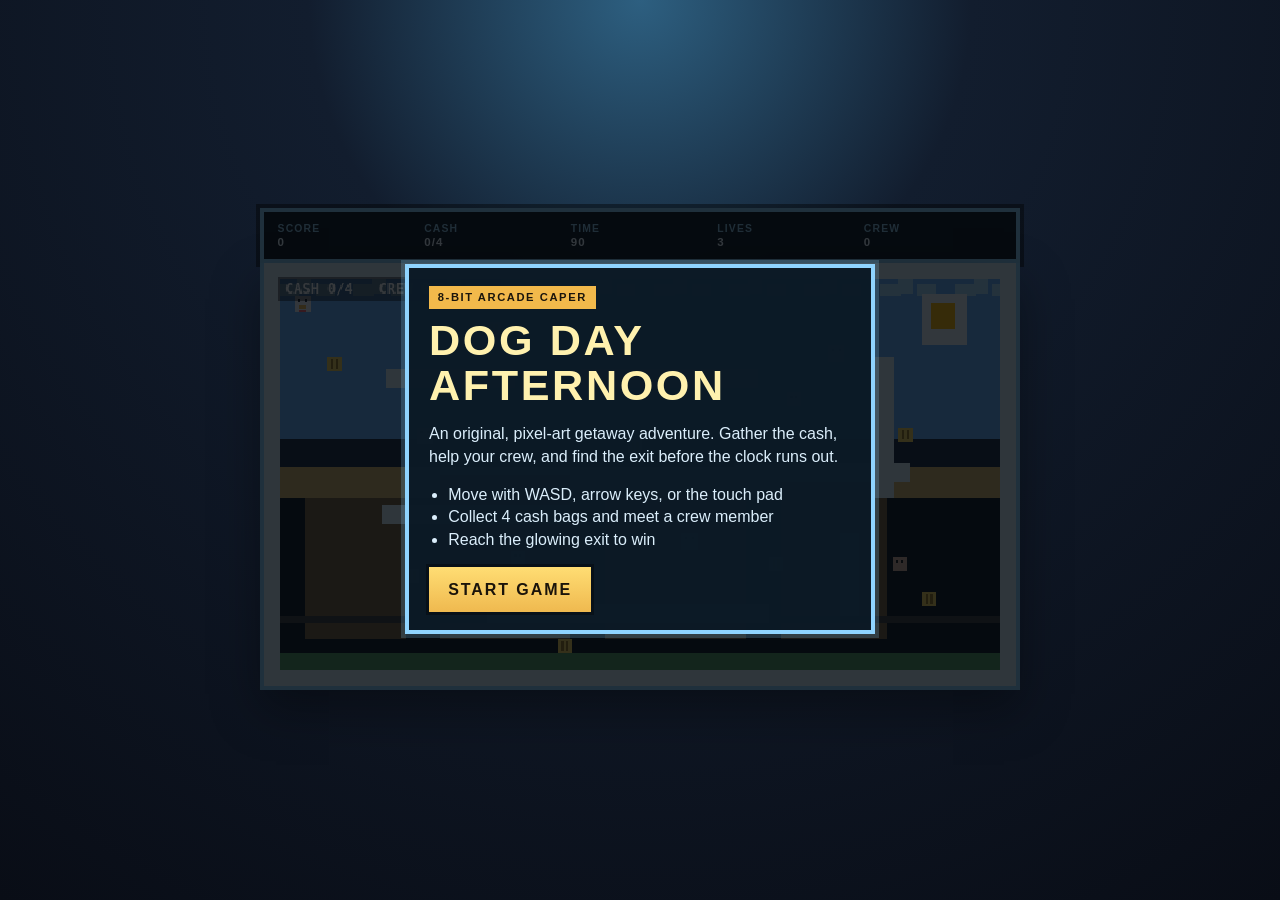
<file: index.html>
<!DOCTYPE html>
<html lang="en">
  <head>
    <meta charset="UTF-8" />
    <meta name="viewport" content="width=device-width, initial-scale=1.0, viewport-fit=cover" />
    <meta name="theme-color" content="#101e32" />
    <title>Dog Day Afternoon — 8-Bit Arcade</title>
    <link rel="stylesheet" href="style.css" />
  </head>
  <body>
    <main class="game-shell">
      <header class="hud" aria-label="Game status">
        <div><span class="label">Score</span><span id="score">0</span></div>
        <div><span class="label">Cash</span><span id="cash">0/4</span></div>
        <div><span class="label">Time</span><span id="timer">90</span></div>
        <div><span class="label">Lives</span><span id="lives">3</span></div>
        <div><span class="label">Crew</span><span id="hostages">0</span></div>
      </header>

      <canvas id="game" width="640" height="360" aria-label="Dog Day Afternoon 8-bit arcade game"></canvas>

      <nav class="touch-controls" aria-label="Touch movement controls">
        <button class="touch-key up" data-key="ArrowUp" aria-label="Move up">▲</button>
        <button class="touch-key left" data-key="ArrowLeft" aria-label="Move left">◀</button>
        <button class="touch-key down" data-key="ArrowDown" aria-label="Move down">▼</button>
        <button class="touch-key right" data-key="ArrowRight" aria-label="Move right">▶</button>
      </nav>

      <div id="overlay" class="overlay visible">
        <section class="panel">
          <div class="panel-tag">8-BIT ARCADE CAPER</div>
          <h1>Dog Day<br />Afternoon</h1>
          <p>An original, pixel-art getaway adventure. Gather the cash, help your crew, and find the exit before the clock runs out.</p>
          <ul>
            <li>Move with WASD, arrow keys, or the touch pad</li>
            <li>Collect 4 cash bags and meet a crew member</li>
            <li>Reach the glowing exit to win</li>
          </ul>
          <button id="startBtn">Start Game</button>
        </section>
      </div>
    </main>
    <script src="game.js"></script>
  </body>
</html>
</file>
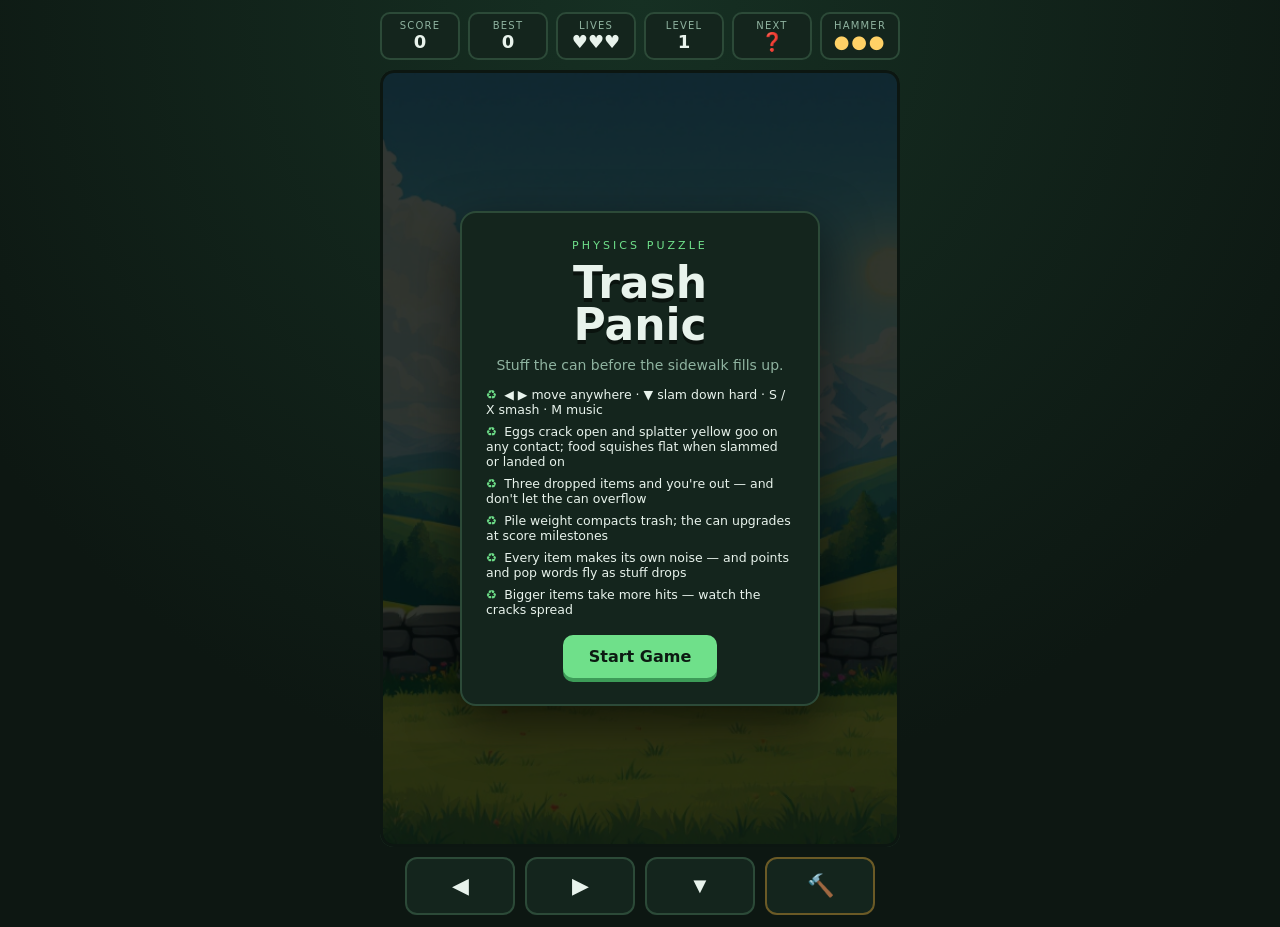
<file: trash-panic/index.html>
<!DOCTYPE html>
<html lang="en">
  <head>
    <meta charset="UTF-8" />
    <meta name="viewport" content="width=device-width, initial-scale=1.0, viewport-fit=cover" />
    <meta name="theme-color" content="#12251c" />
    <title>Trash Panic — Eco Smash</title>
    <link rel="stylesheet" href="style.css" />
  </head>
  <body>
    <main class="game-shell">
      <header class="hud" aria-label="Game status">
        <div><span class="label">Score</span><span id="score">0</span></div>
        <div><span class="label">Best</span><span id="best">0</span></div>
        <div><span class="label">Lives</span><span id="lives">♥♥♥</span></div>
        <div><span class="label">Level</span><span id="level">1</span></div>
        <div><span class="label">Next</span><span id="next">❓</span></div>
        <div><span class="label">Hammer</span><span id="hammer">●●●</span></div>
      </header>

      <div class="stage">
        <canvas id="game" width="480" height="720" aria-label="Trash Panic eco smash puzzle game"></canvas>

        <div id="overlay" class="overlay visible">
          <section class="panel">
            <div class="panel-tag">PHYSICS PUZZLE</div>
            <h1>Trash<br />Panic</h1>
            <p id="overlayText">Stuff the can before the sidewalk fills up.</p>
            <ul id="overlayHelp">
              <li>◀ ▶ move anywhere · ▼ slam down hard · S / X smash · M music</li>
              <li>Eggs crack open and splatter yellow goo on any contact; food squishes flat when slammed or landed on</li>
              <li>Three dropped items and you're out — and don't let the can overflow</li>
              <li>Pile weight compacts trash; the can upgrades at score milestones</li>
              <li>Every item makes its own noise — and points and pop words fly as stuff drops</li>
              <li>Bigger items take more hits — watch the cracks spread</li>
            </ul>
            <button id="startBtn">Start Game</button>
          </section>
        </div>
      </div>

      <nav class="touch-controls" aria-label="Touch controls">
        <button class="touch-key" data-key="ArrowLeft" aria-label="Move left">◀</button>
        <button class="touch-key" data-key="ArrowRight" aria-label="Move right">▶</button>
        <button class="touch-key" data-key="ArrowDown" aria-label="Slam down">▼</button>
        <button class="touch-key smash" data-key="KeyS" aria-label="Smash with hammer">🔨</button>
      </nav>
    </main>

    <script src="matter.min.js"></script>
    <script src="game.js"></script>
  </body>
</html>
</file>
<file: style.css>
* { box-sizing: border-box; }

html, body {
  margin: 0;
  min-height: 100%;
  background: radial-gradient(circle at top, #2d5f80 0%, #121d2e 30%, #090d16 100%);
  color: #edf7ff;
  font-family: "Trebuchet MS", "Segoe UI", sans-serif;
}

body {
  min-height: 100vh;
  min-height: 100dvh;
  display: grid;
  place-items: center;
  padding: max(10px, env(safe-area-inset-top)) 10px max(12px, env(safe-area-inset-bottom));
}

.game-shell {
  position: relative;
  width: min(94vw, 760px);
  margin: auto;
}

.hud {
  display: grid;
  grid-template-columns: repeat(5, minmax(0, 1fr));
  gap: 0.5rem;
  background: rgba(9, 18, 28, 0.96);
  border: 4px solid #8fd4ff;
  box-shadow: 0 0 0 4px rgba(0, 0, 0, 0.42);
  padding: 0.7rem 0.85rem;
  text-transform: uppercase;
  letter-spacing: 0.1em;
  font-size: 0.72rem;
  font-weight: bold;
}
.hud .label {
  display: block;
  color: #8ec5e6;
  margin-bottom: 0.15rem;
  font-size: 0.65rem;
}

canvas {
  display: block;
  width: 100%;
  height: auto;
  border: 4px solid #8fd4ff;
  border-top: 0;
  background: #0b1220;
  image-rendering: pixelated;
  box-shadow: 0 20px 45px rgba(0, 0, 0, 0.35);
}

.overlay {
  position: absolute;
  inset: 0;
  z-index: 3;
  display: grid;
  place-items: center;
  padding: 1rem;
  background: rgba(4, 8, 12, 0.8);
  opacity: 0;
  pointer-events: none;
  transition: opacity 0.2s ease;
}
.overlay.visible { opacity: 1; pointer-events: auto; }
.panel {
  width: min(470px, 94%);
  max-height: 100%;
  overflow: auto;
  background: rgba(12, 26, 38, 0.98);
  border: 4px solid #8fd4ff;
  box-shadow: 0 0 0 4px rgba(143, 212, 255, 0.2);
  padding: 1.1rem 1.25rem;
}
.panel-tag {
  display: inline-block;
  background: #f2b94b;
  color: #1b150c;
  font-size: 0.7rem;
  font-weight: 900;
  letter-spacing: 0.14em;
  padding: 0.35rem 0.55rem;
  margin-bottom: 0.6rem;
  text-transform: uppercase;
}
h1 {
  margin: 0 0 0.55rem;
  color: #fff1ae;
  font-size: clamp(1.7rem, 7vw, 2.7rem);
  line-height: 1.03;
  letter-spacing: 0.06em;
  text-transform: uppercase;
}
.panel p, .panel li { color: #dbeefb; line-height: 1.4; }
.panel ul { margin: 0.7rem 0 1rem 1.2rem; padding: 0; }
button { font: inherit; }
.panel button {
  border: 0;
  background: linear-gradient(#ffdd73, #efb94f);
  color: #1b140a;
  font-weight: 900;
  letter-spacing: 0.12em;
  text-transform: uppercase;
  padding: 0.85rem 1.2rem;
  cursor: pointer;
  box-shadow: 0 0 0 3px rgba(0, 0, 0, 0.35);
}
.panel button:hover { filter: brightness(1.08); }

.touch-controls {
  display: none;
  position: relative;
  width: 190px;
  height: 128px;
  margin: 12px auto 0;
  touch-action: none;
  user-select: none;
  -webkit-user-select: none;
}
.touch-key {
  position: absolute;
  width: 56px;
  height: 48px;
  border: 3px solid #8fd4ff;
  border-radius: 9px;
  background: linear-gradient(#263d56, #132235);
  color: white;
  font-size: 1.35rem;
  font-weight: 900;
  box-shadow: 0 4px 0 #07101a;
  touch-action: none;
  -webkit-tap-highlight-color: transparent;
}
.touch-key:active, .touch-key.pressed {
  transform: translateY(3px);
  background: #355a78;
  box-shadow: 0 1px 0 #07101a;
}
.touch-key.up { left: 67px; top: 0; }
.touch-key.left { left: 7px; top: 48px; }
.touch-key.down { left: 67px; top: 48px; }
.touch-key.right { left: 127px; top: 48px; }

@media (pointer: coarse), (max-width: 700px) {
  body { align-content: center; }
  .game-shell { width: min(96vw, 760px); }
  .touch-controls { display: block; }
}
@media (max-width: 420px) {
  .hud { padding: 0.55rem 0.45rem; gap: 0.2rem; font-size: 0.62rem; letter-spacing: 0.04em; }
  .hud .label { font-size: 0.57rem; }
  .panel { padding: 0.85rem; }
  .panel p, .panel li { font-size: 0.88rem; }
}
</file>
<file: trash-panic/style.css>
:root {
  --bg: #0d1712;
  --panel: #14251d;
  --panel-edge: #2c4a38;
  --ink: #e8f3ec;
  --dim: #8fb3a0;
  --accent: #6fe08a;
  --danger: #ff5d5d;
  --gold: #ffd166;
}

* {
  box-sizing: border-box;
  margin: 0;
  padding: 0;
}

body {
  min-height: 100vh;
  display: flex;
  align-items: center;
  justify-content: center;
  background: radial-gradient(circle at 50% 0%, #163023, var(--bg) 70%);
  font-family: "Trebuchet MS", "Segoe UI", system-ui, sans-serif;
  color: var(--ink);
  padding: 12px;
  touch-action: manipulation;
}

.game-shell {
  display: flex;
  flex-direction: column;
  align-items: center;
  gap: 10px;
  width: 100%;
  max-width: 520px;
}

.hud {
  display: flex;
  gap: 8px;
  width: 100%;
  justify-content: space-between;
}

.hud div {
  flex: 1;
  background: var(--panel);
  border: 2px solid var(--panel-edge);
  border-radius: 10px;
  padding: 6px 8px;
  display: flex;
  flex-direction: column;
  align-items: center;
  min-width: 0;
}

.hud .label {
  font-size: 10px;
  letter-spacing: 0.12em;
  text-transform: uppercase;
  color: var(--dim);
}

.hud span:not(.label) {
  font-size: 18px;
  font-weight: 700;
  white-space: nowrap;
}

#hammer {
  color: var(--gold);
  letter-spacing: 0.1em;
}

.stage {
  position: relative;
  width: 100%;
}

canvas {
  display: block;
  width: 100%;
  height: auto;
  border-radius: 14px;
  border: 3px solid var(--panel-edge);
  background: #101d16;
}

.overlay {
  position: absolute;
  inset: 0;
  display: flex;
  align-items: center;
  justify-content: center;
  background: rgba(6, 12, 9, 0.82);
  border-radius: 14px;
  opacity: 0;
  pointer-events: none;
  transition: opacity 0.25s ease;
}

.overlay.visible {
  opacity: 1;
  pointer-events: auto;
}

.panel {
  background: var(--panel);
  border: 2px solid var(--panel-edge);
  border-radius: 16px;
  padding: 26px 24px;
  max-width: 360px;
  width: 88%;
  text-align: center;
  box-shadow: 0 18px 50px rgba(0, 0, 0, 0.55);
}

.panel-tag {
  font-size: 11px;
  letter-spacing: 0.28em;
  color: var(--accent);
  margin-bottom: 10px;
}

.panel h1 {
  font-size: 44px;
  line-height: 0.95;
  margin-bottom: 12px;
  text-shadow: 0 4px 0 #0a130e;
}

.panel p {
  color: var(--dim);
  font-size: 14px;
  margin-bottom: 14px;
}

.panel ul {
  list-style: none;
  text-align: left;
  font-size: 12.5px;
  color: var(--ink);
  margin-bottom: 18px;
  display: grid;
  gap: 7px;
}

.panel li::before {
  content: "♻";
  color: var(--accent);
  margin-right: 7px;
}

.panel button {
  font: inherit;
  font-weight: 700;
  font-size: 16px;
  color: #0c1a12;
  background: var(--accent);
  border: none;
  border-radius: 10px;
  padding: 12px 26px;
  cursor: pointer;
  box-shadow: 0 4px 0 #3d9c58;
}

.panel button:active {
  transform: translateY(3px);
  box-shadow: 0 1px 0 #3d9c58;
}

.touch-controls {
  display: flex;
  gap: 10px;
  width: 100%;
  justify-content: center;
}

.touch-key {
  flex: 1;
  max-width: 110px;
  font-size: 22px;
  padding: 14px 0;
  background: var(--panel);
  color: var(--ink);
  border: 2px solid var(--panel-edge);
  border-radius: 12px;
  cursor: pointer;
  user-select: none;
  -webkit-user-select: none;
}

.touch-key:active {
  background: #1e3a2b;
}

.touch-key.smash {
  color: var(--gold);
  border-color: #6b5a26;
}

@media (max-width: 480px) {
  .panel h1 {
    font-size: 34px;
  }
}
</file>
